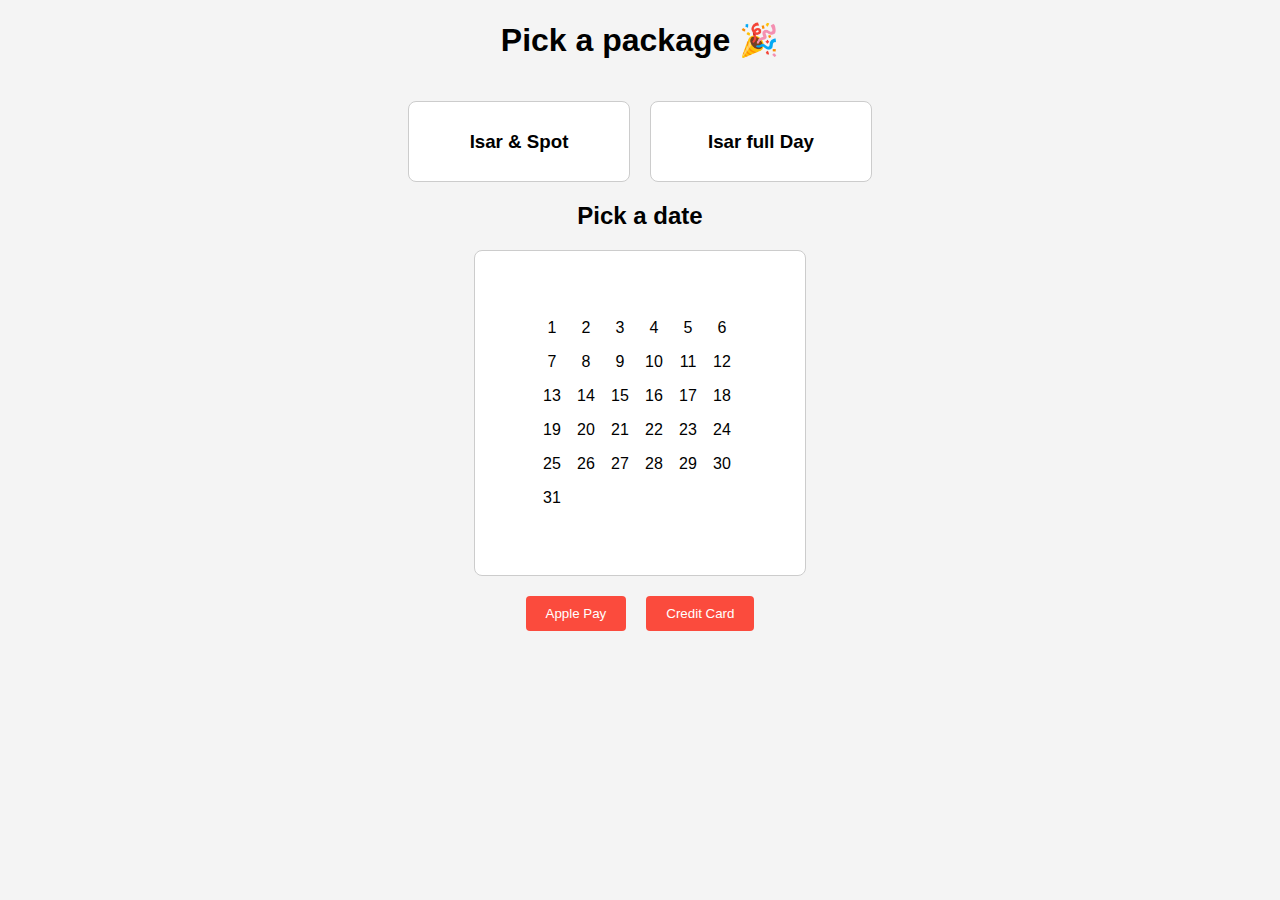
<file: bookpayment.html>
<!DOCTYPE html>
<html lang="en">
  <head>
    <meta charset="UTF-8" />
    <meta name="viewport" content="width=device-width, initial-scale=1.0" />
    <title>Payment Page</title>
    <link rel="stylesheet" href="bookpayment.css" />
  </head>
  <body>
    <div class="PackagePiker">
      <h1>Pick a package 🎉</h1>
    </div>
    <div class="container-payment">
      <div class="card" id="package1">
        <h3>Isar & Spot</h3>
        <div class="package-info">
          <p>We meet at the The Flaucher and start the trip together 🚴‍♀️</p>
          <p class="payPrice">Free 💸</p>
        </div>
      </div>
      <div class="card" id="package2">
        <h3>Isar full Day</h3>
        <div class="package-info">
          <p>
            While exploring we will get nice dinner and will stay at the isar to
            relax, contact me for more information
          </p>
          <p class="payPrice">35 € 💸</p>
        </div>
      </div>
    </div>

    <div class="calendar-container">
      <div class="Calender">
        <h2>Pick a date</h2>
      </div>
      <div class="calendar" id="calendar">
        <!-- Calendar will be generated by JavaScript -->
      </div>
    </div>

    <div class="payment-buttons">
      <button id="applePayBtn">Apple Pay</button>
      <button id="creditCardBtn">Credit Card</button>
    </div>

    <div class="popup" id="creditCardPopup">
      <h3>Credit Card Payment</h3>
      <input type="text" placeholder="Card Holder Name" id="cardHolderName" />
      <input type="text" placeholder="Credit Card Number" id="cardNumber" />
      <input type="text" placeholder="Security Number" id="securityNumber" />
      <input type="text" placeholder="Expiry Date" id="expiryDate" />
      <button id="payNowBtn">Pay Now</button>
    </div>

    <div class="overlay" id="overlay"></div>

    <script src="payment.js"></script>
  </body>
</html>
</file>
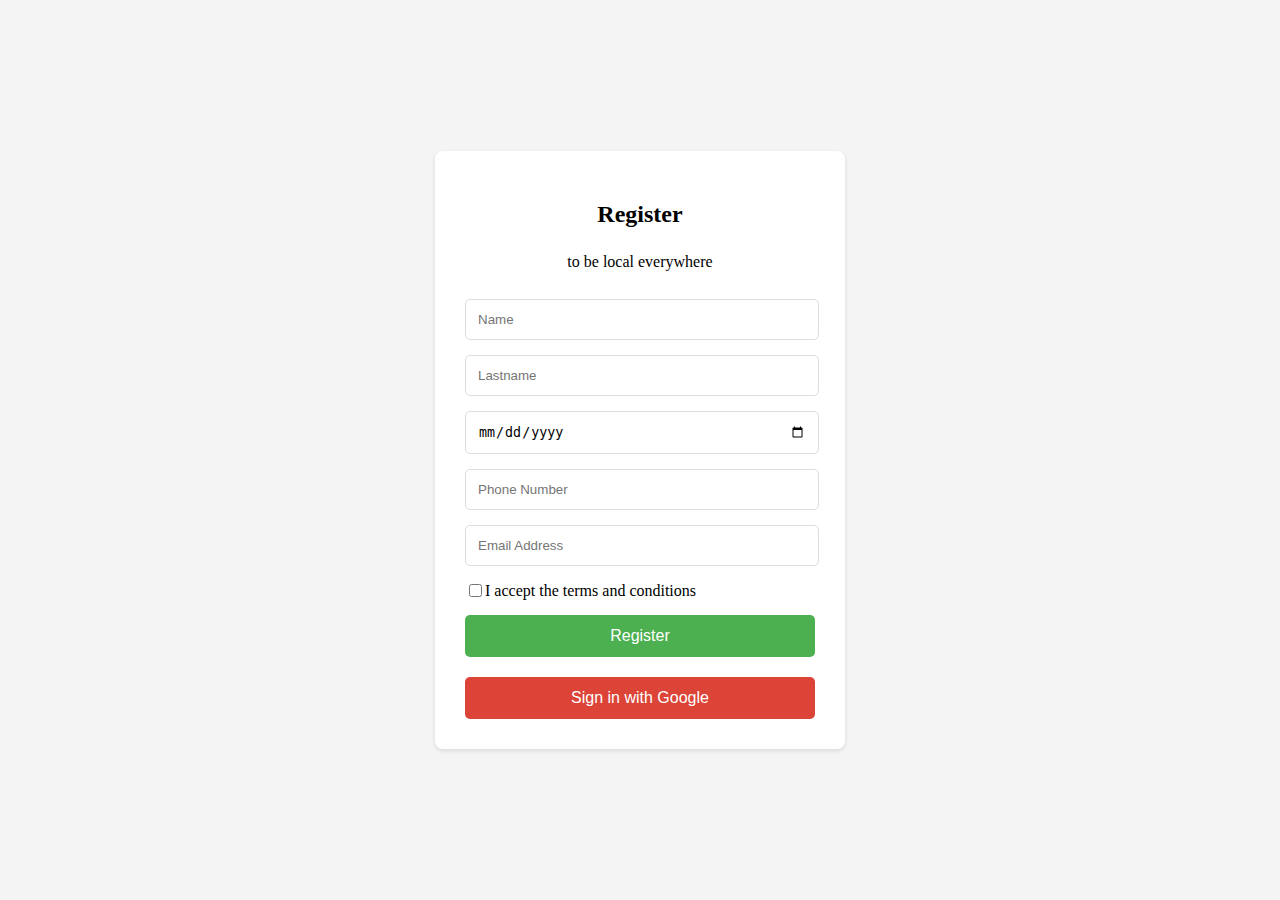
<file: register.html>
<!DOCTYPE html>
<html lang="en">
  <head>
    <meta charset="UTF-8" />
    <meta name="viewport" content="width=device-width, initial-scale=1.0" />
    <title>Register</title>
    <link rel="stylesheet" href="register.css" />
  </head>
  <body>
    <main class="register-container">
      <div class="register-box">
        <h2>Register</h2>
        <p>to be local everywhere</p>
        <form
          action="questions.html"
          method="POST"
          enctype="multipart/form-data"
        >
          <input type="text" placeholder="Name" required />
          <input type="text" placeholder="Lastname" required />
          <input type="date" placeholder="Birthdate" required />
          <input type="tel" placeholder="Phone Number" required />
          <input type="email" placeholder="Email Address" required />
        
          <div class="checkbox-container">
            <input type="checkbox" id="terms" required />
            <label for="terms">I accept the terms and conditions</label>
          </div>
         
<button type="button" id="registerBtn" onclick="window.location.href='https://ajthec0de.github.io/travyl/questions.html'">Register</button>

        </form>
        <button class="google-btn">Sign in with Google</button>
      </div>
    </main>
  </body>
</html>
</file>
<file: bookpayment.css>
body {
  font-family: Arial, sans-serif;
  background-color: #f4f4f4;
  margin: 0;
  padding: 0;
}

.container-payment {
  display: flex;
  justify-content: center;
  margin-top: 20px;
}

.card {
  border: 1px solid #ccc;
  border-radius: 8px;
  width: 200px;
  margin: 0 10px;
  padding: 10px;
  text-align: center;
  cursor: pointer;
  transition: transform 0.3s;
  background-color: #ffffff;
}

.card.expanded {
  width: 400px;
  transform: scale(1.05);
}

.package-info {
  display: none;
}

.calendar-container {
  text-align: center;
  margin-top: 20px;
}

.calendar {
  display: flex;
  flex-wrap: wrap;
  width: 210px;
  margin: 20px auto;
  background-color: #ffffff;
  border: 1px solid #ccc;
  border-radius: 8px;
  padding: 60px;
}

.day {
  width: 30px;
  height: 30px;
  line-height: 30px;
  margin: 2px;
  text-align: center;
  cursor: pointer;
  transition: background-color 0.3s;
  border-radius: 4px;
}

.day.selected {
  background-color: #0771fa;
  color: #ffffff;
}

.payment-buttons {
  display: flex;
  justify-content: center;
  margin-top: 20px;
}

.payment-buttons button {
  margin: 0 10px;
  padding: 10px 20px;
  cursor: pointer;
  border: none;
  border-radius: 4px;
  color: #ffffff;
  background-color: #fb4b3d;
  transition: background-color 0.3s;
}

.payment-buttons button:hover {
  background-color: #d14036;
}

.popup {
  display: none;
  position: fixed;
  top: 50%;
  left: 50%;
  transform: translate(-50%, -50%);
  background-color: #fff;
  border: 1px solid #ccc;
  padding: 20px;
  box-shadow: 0 0 10px rgba(0, 0, 0, 0.1);
  z-index: 1000;
  max-width: 400px;
  width: 100%;
  border-radius: 8px;
  text-align: center;
}

.popup h3 {
  font-size: 1.5rem;
  margin-bottom: 20px;
  color: #333;
}

.popup input[type="text"],
.popup button {
  display: block;
  width: calc(100% - 20px);
  padding: 10px;
  margin: 10px auto;
  border: 1px solid #ccc;
  border-radius: 13px;
  font-size: 1rem;
}

.popup input {
  display: block;
  margin: 10px 0;
  width: calc(100% - 20px);
  padding: 5px;
  border: 1px solid #ccc;
  border-radius: 4px;
}

.popup button {
  margin-top: 10px;
  padding: 10px 20px;
  cursor: pointer;
  border: none;
  border-radius: 16px;
  color: #ffffff;
  background-color: #0771fa;
  transition: background-color 0.3s;
}

.popup button:hover {
  background-color: #055bc3;
}

.overlay {
  display: none;
  position: fixed;
  top: 0;
  left: 0;
  width: 100%;
  height: 100%;
  background-color: rgba(0, 0, 0, 0.5);
  z-index: 900;
}

.PackagePiker {
  display: flex;
  justify-content: center;
}

.payPrice {
  color: green;
  font-family: "Manrope";
}
</file>
<file: register.css>
body {
  font-family: Arial, sans-serif;
  background-color: #f4f4f4; /* Softer background */
  margin: 0;
  display: flex;
  justify-content: center;
  align-items: center;
  min-height: 100vh; /* Ensure full viewport height */
}

.register-container {
  /* New container for centering */
  text-align: center;
}

.register-box {
  background-color: #fff;
  padding: 30px; /* More padding for visual comfort */
  border-radius: 8px;
  box-shadow: 0 2px 5px rgba(0, 0, 0, 0.1);
  width: 350px; /* Slightly wider */
  font-family: "Manrope";
}

.register-box h2 {
  margin-bottom: 25px;
}

.register-box input[type="text"],
.register-box input[type="date"],
.register-box input[type="tel"],
.register-box input[type="email"] {
  width: calc(100% - 22px); /* Account for padding */
  padding: 12px;
  margin-bottom: 15px;
  border: 1px solid #ddd; /* Lighter border */
  border-radius: 5px;
}

.checkbox-container {
  /* Style the checkbox area */
  display: flex;
  align-items: center;
  margin-bottom: 15px;
}

.register-box button,
.register-box .google-btn {
  width: 100%;
  padding: 12px;
  border: none;
  border-radius: 5px;
  cursor: pointer;
  font-size: 16px; /* Slightly larger font */
  transition: background-color 0.3s ease; /* Smooth hover effect */
}

.register-box button {
  background-color: #4caf50;
  color: white;
}

.register-box .google-btn {
  background-color: #db4437; /* Google red */
  color: white;
}

.register-box button:hover,
.register-box .google-btn:hover {
  opacity: 0.9; /* Subtle darkening on hover */
}

.google-btn {
  margin-top: 20px;
}

.register-box p {
  padding-bottom: 12px;
}

.profile-image-container {
  margin-bottom: 15px; /* Add some spacing below the image upload */
}

.profile-image-container label {
  display: block; /* Display the label on a new line */
  margin-bottom: 5px; /* Add spacing between label and input */
  font-family: "Manrope";
}
</file>
